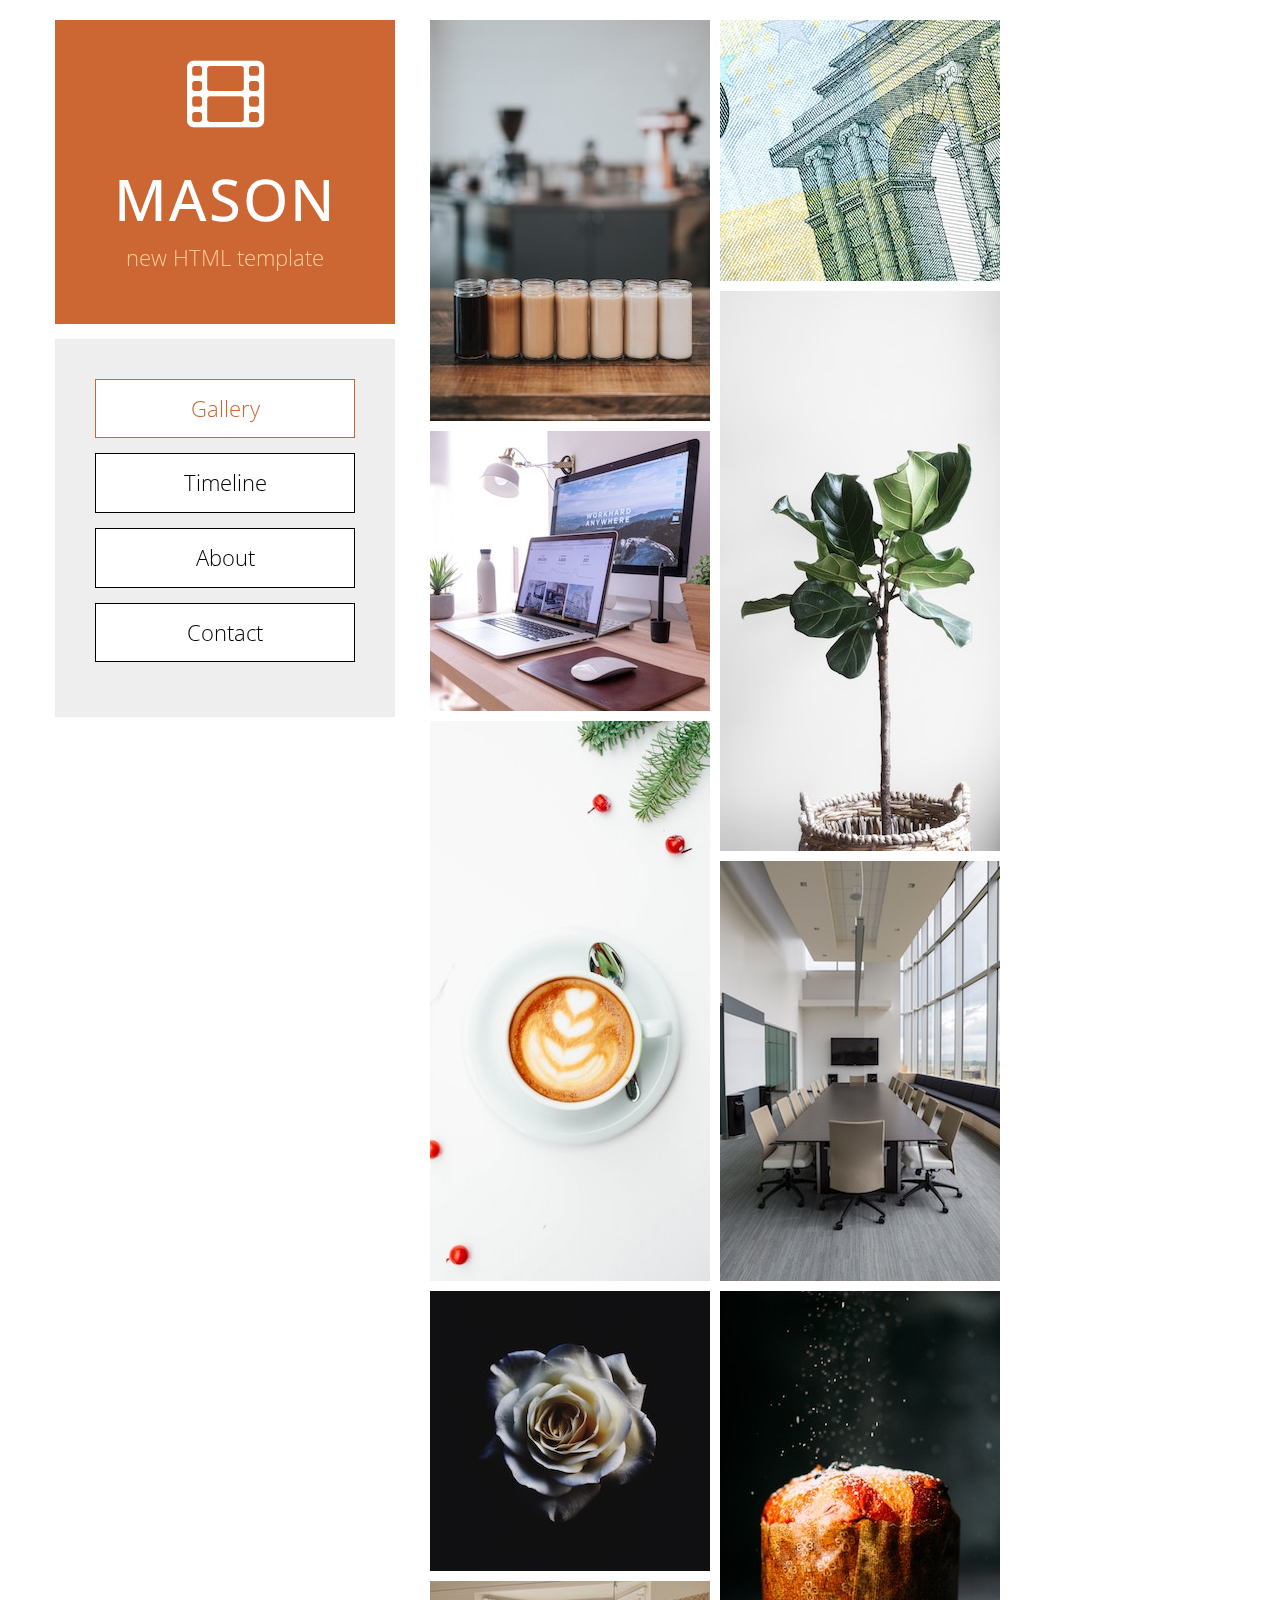
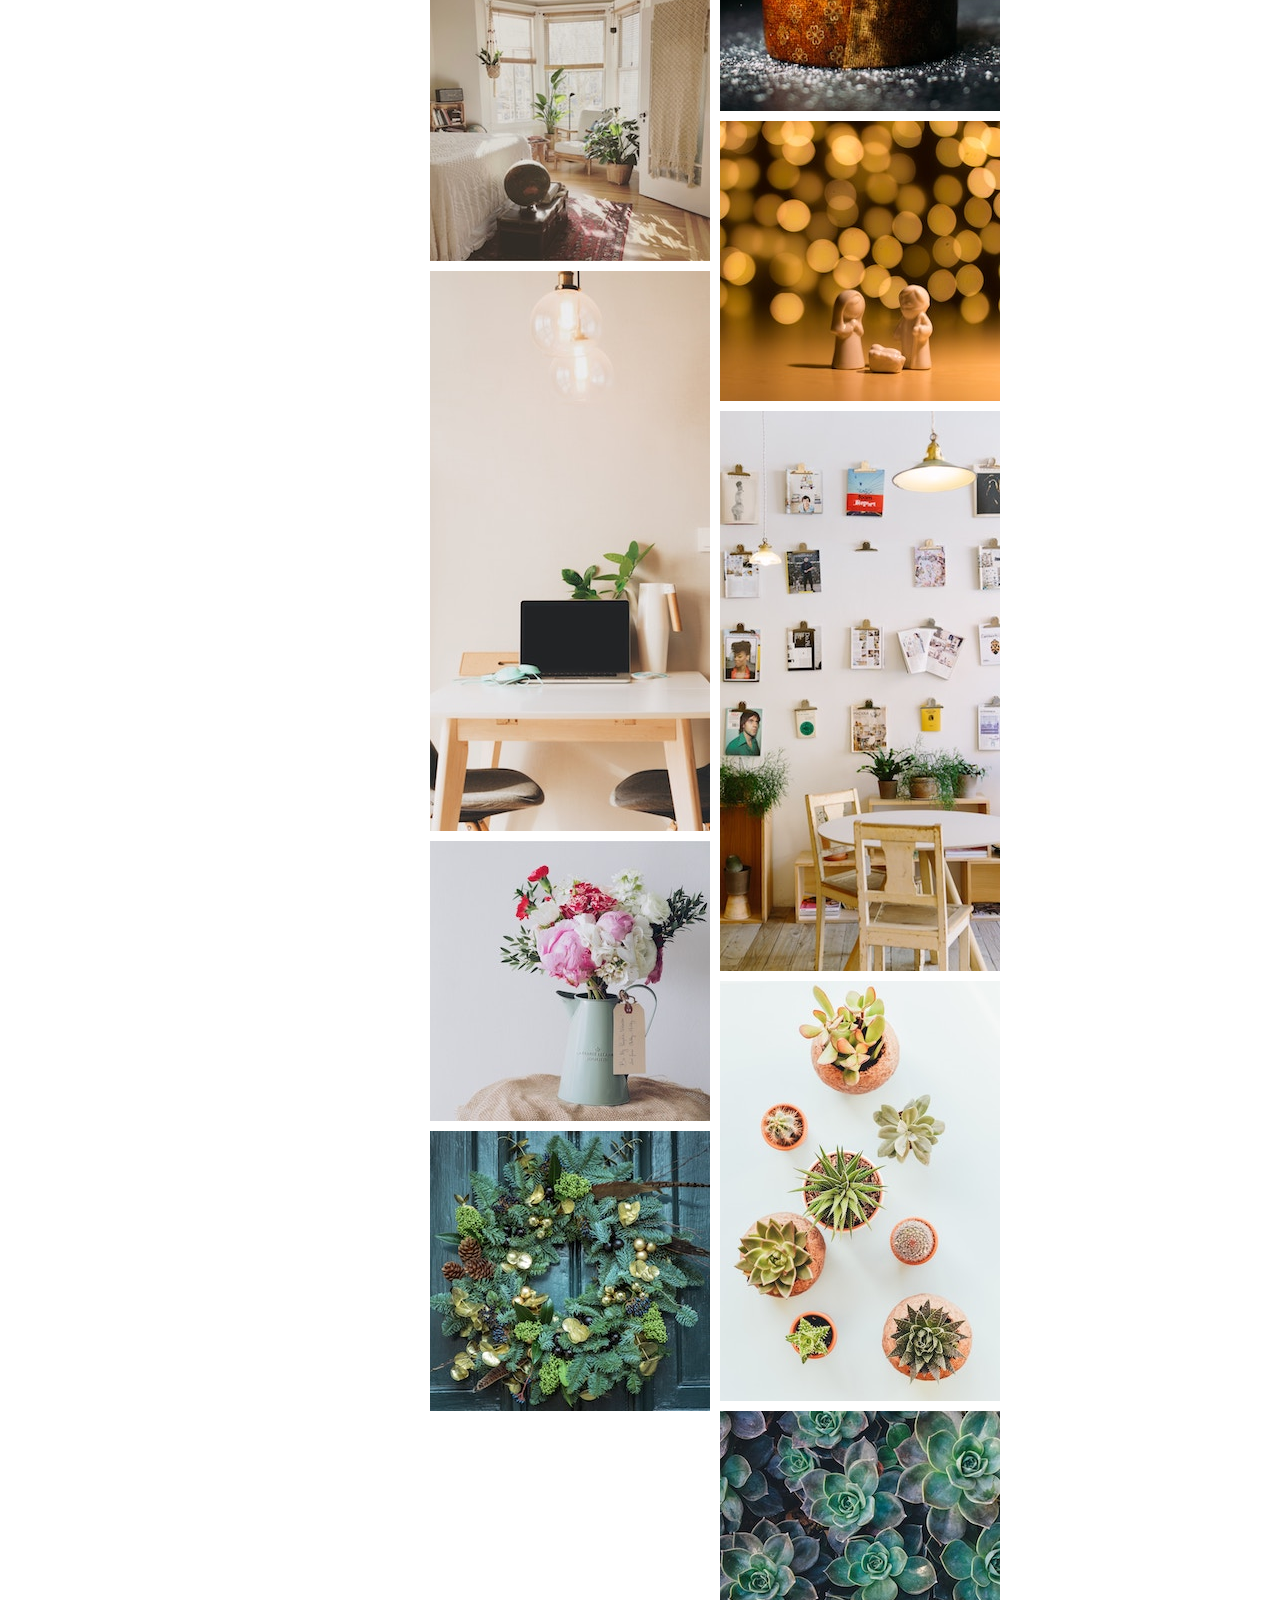
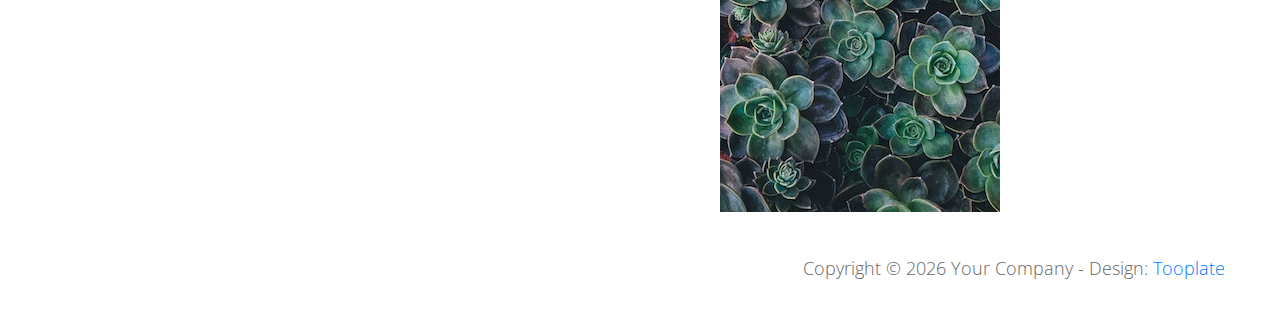
<file: index.html>
<!DOCTYPE html>
<html lang="en">
<head>
    <meta charset="utf-8">
    <meta http-equiv="X-UA-Compatible" content="IE=edge">
    <meta name="viewport" content="width=device-width, initial-scale=1">
    <title>Mason Bootstrap 4.0 Theme</title>
<!--

Template 2094 Mason

http://www.tooplate.com/view/2094-mason

-->
    <!-- load stylesheets -->
    <link rel="stylesheet" href="//fonts.googleapis.com/css?family=Open+Sans:300,400"> <!-- Google web font "Open Sans", https://fonts.google.com/ -->
    <link rel="stylesheet" href="font-awesome-4.7.0/css/font-awesome.min.css">         <!-- Font Awesome, http://fontawesome.io/ -->
    <link rel="stylesheet" href="css/bootstrap.min.css">                               <!-- Bootstrap styles, https://getbootstrap.com/ -->
    <link rel="stylesheet" href="css/tooplate-style.css">                            <!-- Templatemo style -->

    <!-- HTML5 shim and Respond.js for IE8 support of HTML5 elements and media queries -->
    <!-- WARNING: Respond.js doesn't work if you view the page via file:// -->
        <!--[if lt IE 9]>
          <script src="https://oss.maxcdn.com/html5shiv/3.7.2/html5shiv.min.js"></script>
          <script src="https://oss.maxcdn.com/respond/1.4.2/respond.min.js"></script>
          <![endif]-->
      </head>

      <body>
        <div class="container-fluid">
            <div class="tm-body">
                <div class="tm-sidebar sticky">
                    <section id="welcome" class="tm-content-box tm-banner margin-b-15">
                        <div class="tm-banner-inner">
                            <i class="fa fa-film fa-4x margin-b-40"></i>
                            <h1 class="tm-banner-title">Mason</h1>
                            <p class="tm-banner-subtitle">new HTML template</p>
                        </div>
                    </section>
                    <nav class="tm-main-nav">
                        <ul class="tm-main-nav-ul">
                            <li class="tm-nav-item"><a href="index.html" class="tm-nav-item-link tm-button active">Gallery</a>
                            </li>
                            <li class="tm-nav-item"><a href="timeline.html" class="tm-nav-item-link tm-button">Timeline</a>
                            </li>
                            <li class="tm-nav-item"><a href="about.html" class="tm-nav-item-link tm-button">About</a>
                            </li>
                            <li class="tm-nav-item"><a href="contact.html" class="tm-nav-item-link tm-button">Contact</a>
                            </li>
                        </ul>
                    </nav>
                </div>

                <div class="tm-main-content tm-gallery-container">
                    <div class="grid">
                        <div class="grid-item"><img src="img/gallery-img-23-01.jpg" alt="Image"></div>
                        <div class="grid-item"><img src="img/gallery-img-11-01.jpg" alt="Image"></div>
                        <div class="grid-item"><img src="img/gallery-img-12-01.jpg" alt="Image"></div>
                        <div class="grid-item"><img src="img/gallery-img-11-02.jpg" alt="Image"></div>
                        <div class="grid-item"><img src="img/gallery-img-12-02.jpg" alt="Image"></div>
                        <div class="grid-item"><img src="img/gallery-img-23-02.jpg" alt="Image"></div>
                        <div class="grid-item"><img src="img/gallery-img-11-03.jpg" alt="Image"></div>
                        <div class="grid-item"><img src="img/gallery-img-23-03.jpg" alt="Image"></div>
                        <div class="grid-item"><img src="img/gallery-img-11-04.jpg" alt="Image"></div>
                        <div class="grid-item"><img src="img/gallery-img-11-05.jpg" alt="Image"></div>
                        <div class="grid-item"><img src="img/gallery-img-12-03.jpg" alt="Image"></div>
                        <div class="grid-item"><img src="img/gallery-img-12-04.jpg" alt="Image"></div>
                        <div class="grid-item"><img src="img/gallery-img-11-06.jpg" alt="Image"></div>
                        <div class="grid-item"><img src="img/gallery-img-23-04.jpg" alt="Image"></div>
                        <div class="grid-item"><img src="img/gallery-img-11-07.jpg" alt="Image"></div>
                        <div class="grid-item"><img src="img/gallery-img-23-05.jpg" alt="Image"></div>
                    </div>
                </div> <!-- tm-main-content -->
            </div>

            <footer class="tm-footer text-right">
                <p>Copyright &copy; <span class="tm-current-year">2018</span> Your Company

                - Design: <a href="http://www.tooplate.com" target="_parent">Tooplate</a></p>
            </footer>

        </div> <!-- container-fluid -->

        <!-- load JS files -->

        <script src="js/jquery-1.11.3.min.js"></script>             <!-- jQuery (https://jquery.com/download/) -->
        <script src="js/imagesloaded.pkgd.min.js"></script> <!-- https://masonry.desandro.com/ -->
        <script src="js/masonry.pkgd.min.js"></script> <!-- https://masonry.desandro.com/ -->

        <!-- Templatemo scripts -->
        <script>

        $(document).ready(function(){

            // init Masonry
            // https://codepen.io/craigwheeler/pen/MYjBga
            var $grid = $('.grid').masonry({

                // set itemSelector so .grid-sizer is not used in layout
                // itemSelector: '.grid-item',
                // use element for option
                // columnWidth: '.grid-sizer',
                // percentPosition: true

                itemSelector: '.grid-item',
                isFitWidth: true,
                columnWidth: 1
            });
            // layout Masonry after each image loads
            $grid.imagesLoaded().progress( function() {
              $grid.masonry('layout');
            });

            // Update the current year in copyright
            $('.tm-current-year').text(new Date().getFullYear());
        });

        </script>
    </body>
    </html>
</file>
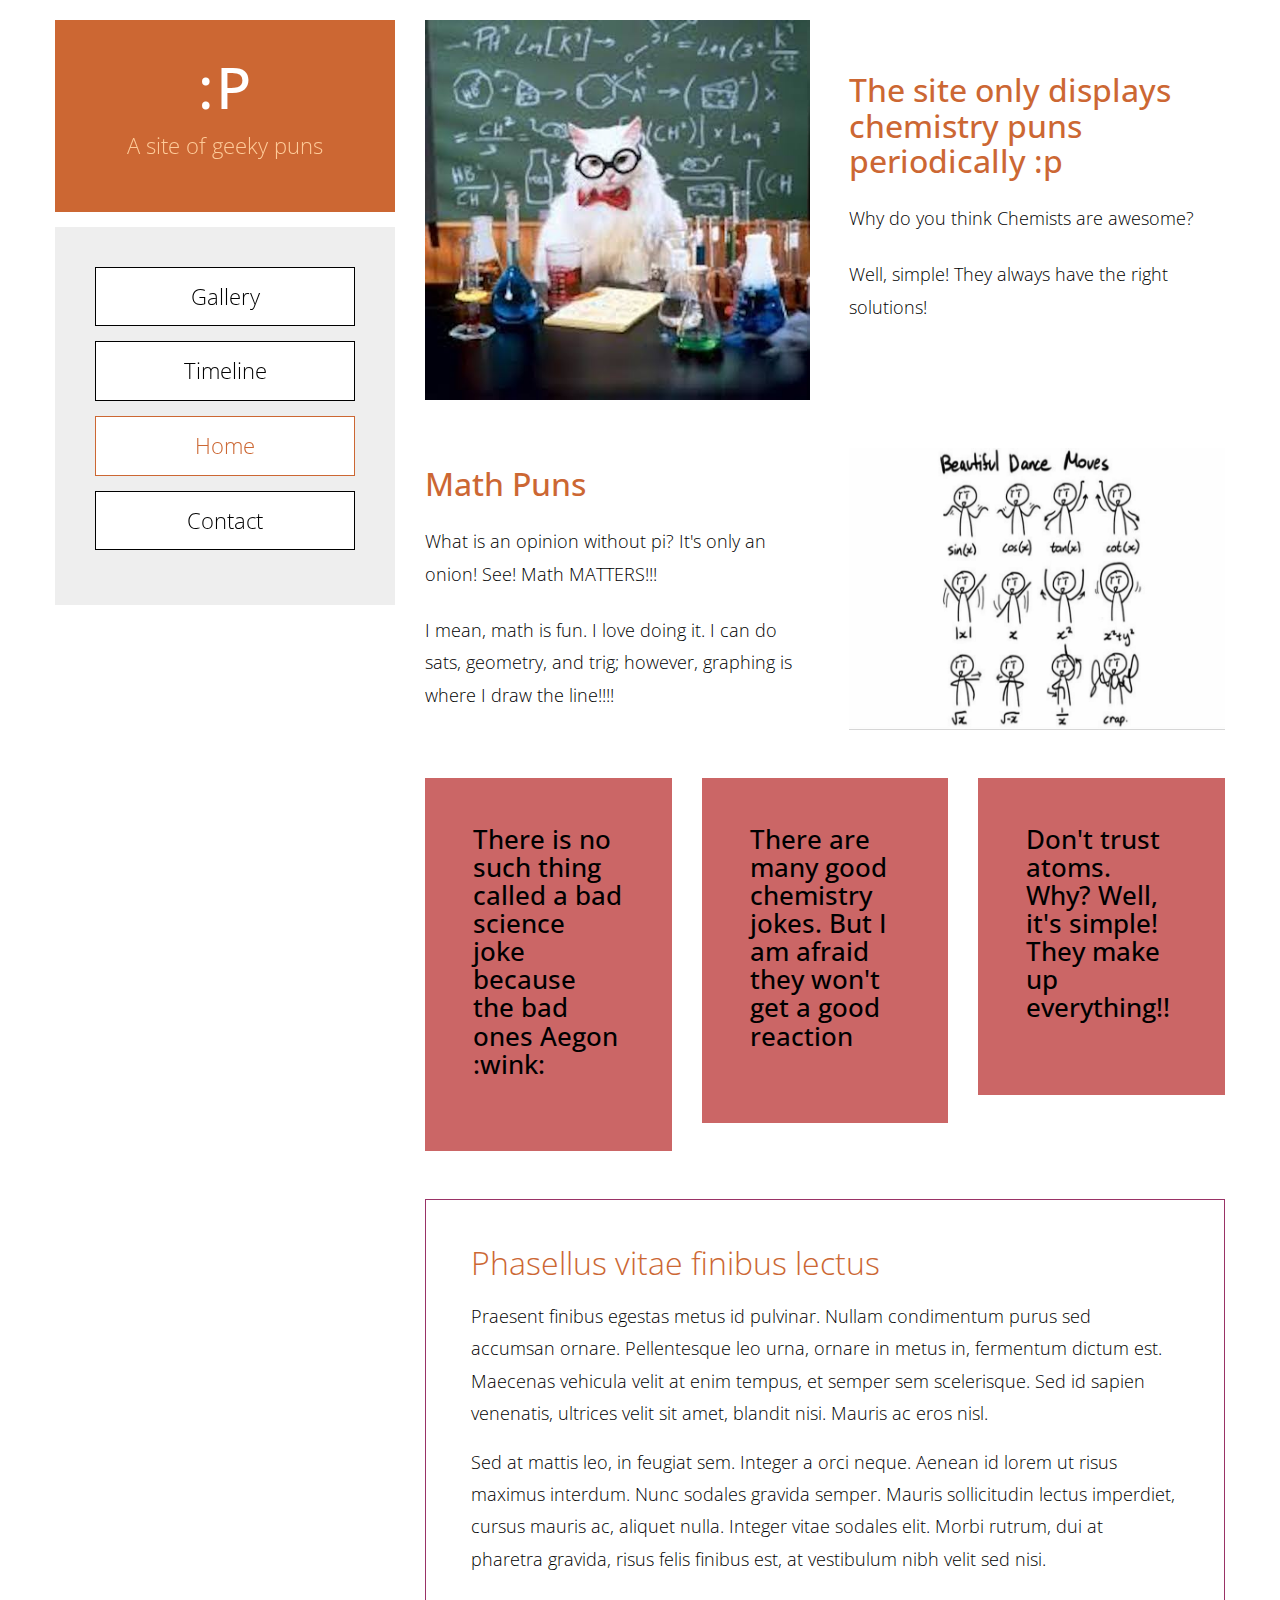
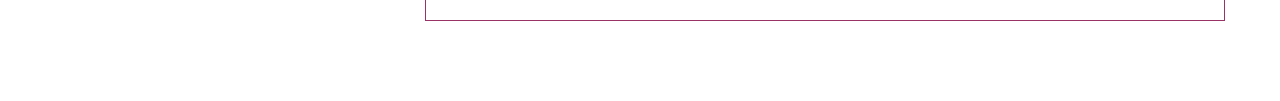
<file: about.html>
<!DOCTYPE html>
<html lang="en">
<head>
    <meta charset="utf-8">
    <meta http-equiv="X-UA-Compatible" content="IE=edge">
    <meta name="viewport" content="width=device-width, initial-scale=1">
    <title>Puns</title>
    <link rel="icon" type="img/x-icon" href="icon.png" />
<!--

Template 2094 Mason

http://www.tooplate.com/view/2094-mason

-->
<!-- load stylesheets -->
<link rel="stylesheet" href="//fonts.googleapis.com/css?family=Open+Sans:300,400">   <!-- Google web font "Open Sans", https://fonts.google.com/ -->
<link rel="stylesheet" href="font-awesome-4.7.0/css/font-awesome.min.css">           <!-- Font Awesome, http://fontawesome.io/ -->
<link rel="stylesheet" href="css/bootstrap.min.css">                                 <!-- Bootstrap styles, https://getbootstrap.com/ -->
<link rel="stylesheet" href="css/tooplate-style.css">                              	 <!-- Templatemo style -->

<!-- HTML5 shim and Respond.js for IE8 support of HTML5 elements and media queries -->
<!-- WARNING: Respond.js doesn't work if you view the page via file:// -->
        <!--[if lt IE 9]>
          <script src="https://oss.maxcdn.com/html5shiv/3.7.2/html5shiv.min.js"></script>
          <script src="https://oss.maxcdn.com/respond/1.4.2/respond.min.js"></script>
      <![endif]-->
</head>

<body>
    <div class="container-fluid">
        <div class="tm-body">
            <div class="tm-sidebar sticky">
                <section id="welcome" class="tm-content-box tm-banner margin-b-15">
                    <div class="tm-banner-inner">
                        
                        <h1 class="tm-banner-title">:P</h1>
                        <p class="tm-banner-subtitle">A site of geeky puns</p>
                    </div>
                </section>
                <nav class="tm-main-nav">
                    <ul class="tm-main-nav-ul">
                        <li class="tm-nav-item"><a href="index.html" class="tm-nav-item-link tm-button">Gallery</a>
                        </li>
                        <li class="tm-nav-item"><a href="timeline.html" class="tm-nav-item-link tm-button">Timeline</a>
                        </li>
                        <li class="tm-nav-item"><a href="about.html" class="tm-nav-item-link tm-button active">Home</a>
                        </li>
                        <li class="tm-nav-item"><a href="contact.html" class="tm-nav-item-link tm-button">Contact</a>
                        </li>
                    </ul>
                </nav>
            </div>
            <div class="tm-main-content">
                <div class="row mb-5">
                    <div class="col-xs-12 col-sm-12 col-md-6 col-lg-6 text-center mb-md-0 mb-4"><img src="img/chemistry.jpeg" alt="Image" class="img-fluid"></div>
                    <div class="col-xs-12 col-sm-12 col-md-6 col-lg-6 pl-md-4 tm-flex-center">
                        <div class="tm-about-text tm-flexbox-ie-fix">
                            <h2 class="tm-orange-text mb-4">The site only displays chemistry puns periodically :p</h2>
                            <p class="mb-4">Why do you think Chemists are awesome? </p>
                            <p class="mb-4">Well, simple! They always have the right solutions! </p>
                            <!--p class='mb-4'></p-->
                            <!--a href="#" class="tm-button tm-button-normal tm-button-red">More Chemistry Puns</a-->
                        </div>
                    </div>
                </div> <!-- row -->
                <div class="row mb-5">
                    <div class="col-xs-12 col-sm-12 col-md-6 col-lg-6 mb-md-0 mb-4 tm-flex-center">
                        <div class="tm-about-text tm-flexbox-ie-fix">
                            <h2 class="tm-orange-text mb-4">Math Puns</h2>
                            <p class="mb-4">What is an opinion without pi?  It's only an onion! See! Math MATTERS!!!</p>
                            <p>I mean, math is fun.  I love doing it.  I can do sats, geometry, and trig; however, graphing is where I draw the line!!!!</p>
                        </div>
                    </div>
                    <div class="col-xs-12 col-sm-12 col-md-6 col-lg-6 text-center pl-md-4"><img src="img/mathDance.jpg" alt="Image" class="img-fluid"></div>
                </div> <!-- row -->
                <div class="row mb-4">
                    <div class="col-xs-12 col-sm-6 col-md-6 col-lg-4 mb-4">
                        <div class="tm-bg-red p-5">
                            <!--i class="fa fa-4x fa-audio-description d-block mb-4 text-center"></i-->
                            <h3 class="mb-4">There is no such thing called a bad science joke because the bad ones Aegon :wink:    
                            </h3>
                        </div>
                    </div>
                    <div class="col-xs-12 col-sm-6 col-md-6 col-lg-4 mb-4">
                        <div class="tm-bg-red p-5">
                            <!--i class="fa fa-4x fa-clock-o d-b mb-4 text-center"></i-->
                            <h3 class="mb-4">There are many good chemistry jokes.  But I am afraid they won't get a good reaction </h3>
                            
                        </div>
                    </div>
                    <div class="col-xs-12 col-sm-6 col-md-6 col-lg-4 mb-4">
                        <div class="tm-bg-red p-5">
                            <!--i class="fa fa-4x fa-birthday-cake d-block mb-4 text-center"></i-->
                            <h3 class="mb-4">Don't trust atoms.  Why? Well, it's simple! They make up everything!!</h3>
                        
                        </div>
                    </div>
                </div> <!-- row -->
                <div class="row">
                    <div class="col-xs-12 col-sm-12 col-md-12 col-lg-12">
                        <div class="tm-box-pad tm-bordered-box">
                            <h2 class="tm-section-title tm-orange-text">Phasellus vitae finibus lectus</h2>
                            <p>Praesent finibus egestas metus id pulvinar. Nullam condimentum purus sed accumsan ornare. Pellentesque leo urna, ornare in metus in, fermentum dictum est. Maecenas vehicula velit at enim tempus, et semper sem scelerisque. Sed id sapien venenatis, ultrices velit sit amet, blandit nisi. Mauris ac eros nisl.</p>
                            <p>Sed at mattis leo, in feugiat sem. Integer a orci neque. Aenean id lorem ut risus maximus interdum. Nunc sodales gravida semper. Mauris sollicitudin lectus imperdiet, cursus mauris ac, aliquet nulla. Integer vitae sodales elit. Morbi rutrum, dui at pharetra gravida, risus felis finibus est, at vestibulum nibh velit sed nisi.</p>
                        </div>
                    </div>
                </div>
            </div>
        </div>
        <footer class="tm-footer text-right">
        
        </footer>
    </div> <!-- container-fluid -->

    <!-- load JS files -->
    <script src="js/jquery-1.11.3.min.js"></script>     <!-- jQuery (https://jquery.com/download/) -->
    <script>

        $(document).ready(function(){
            // Update the current year in copyright
            $('.tm-current-year').text(new Date().getFullYear());
        });

    </script>

</body>
</html>
</file>
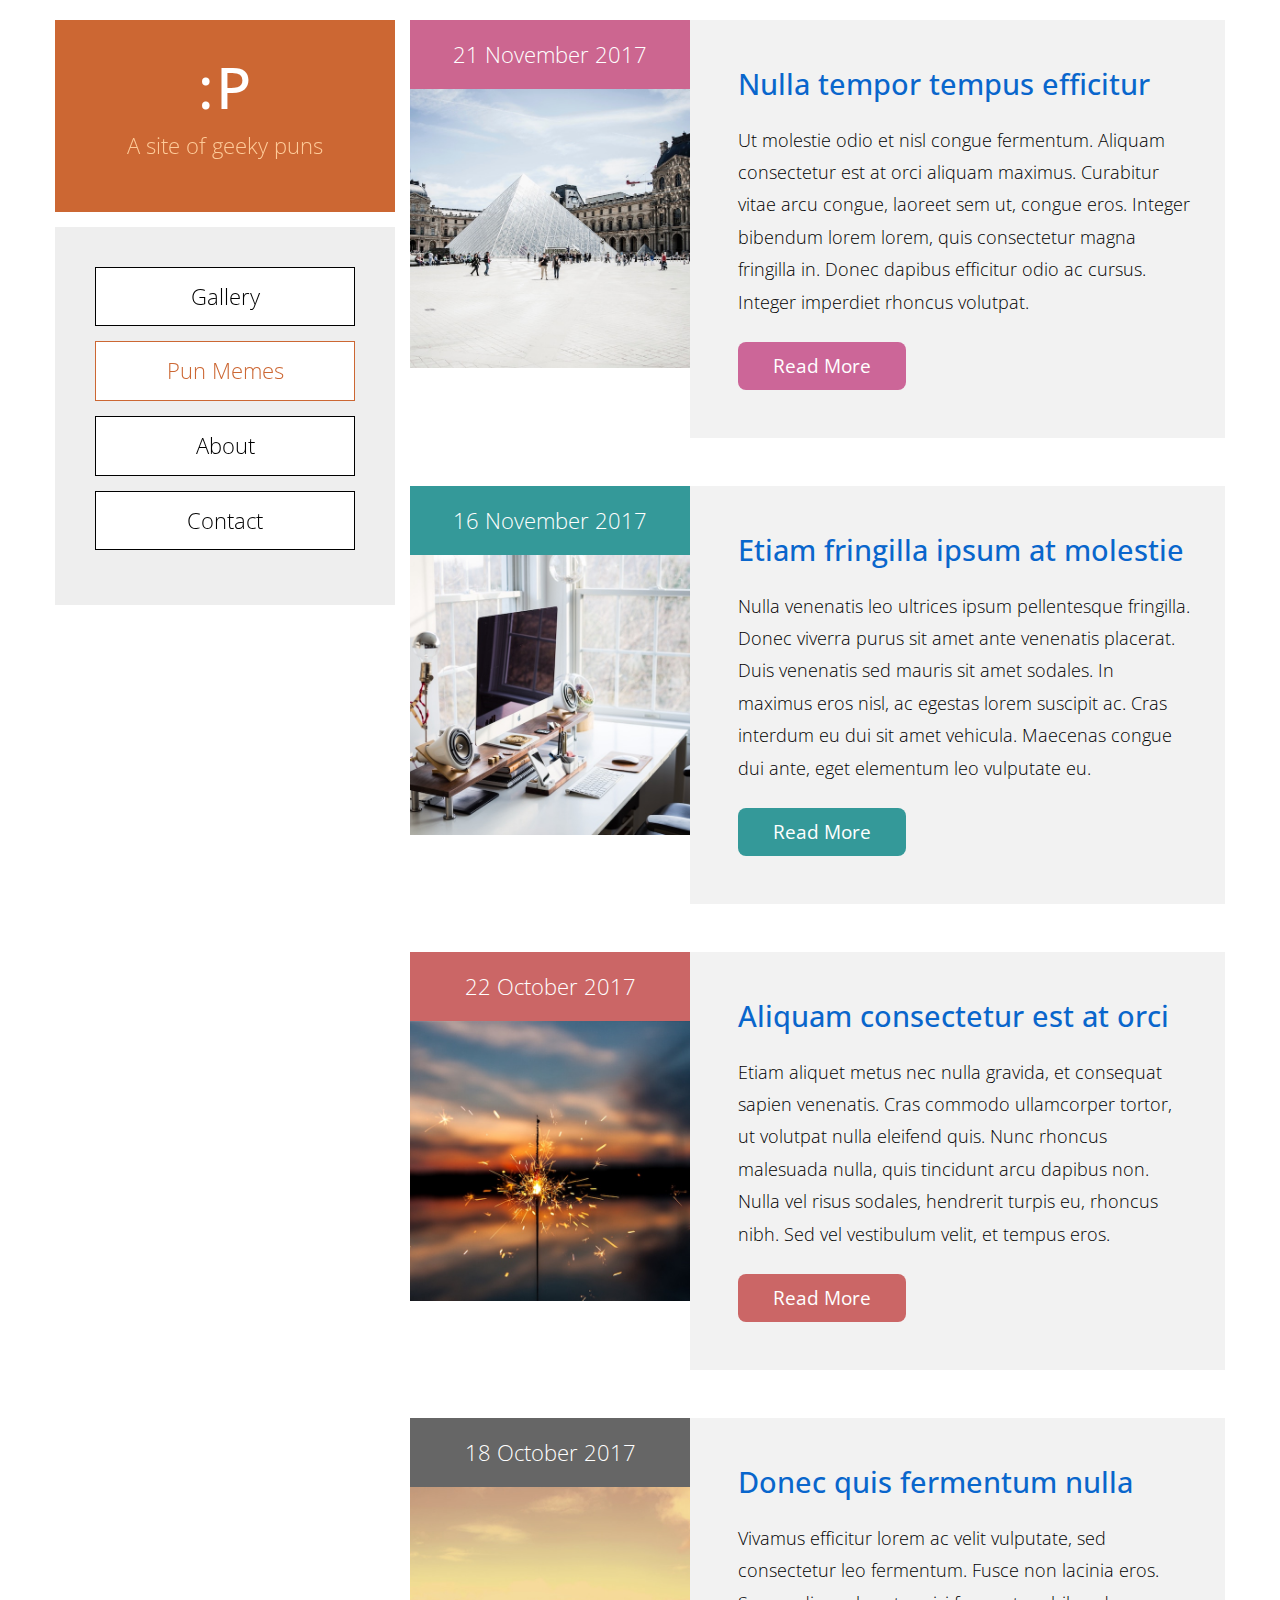
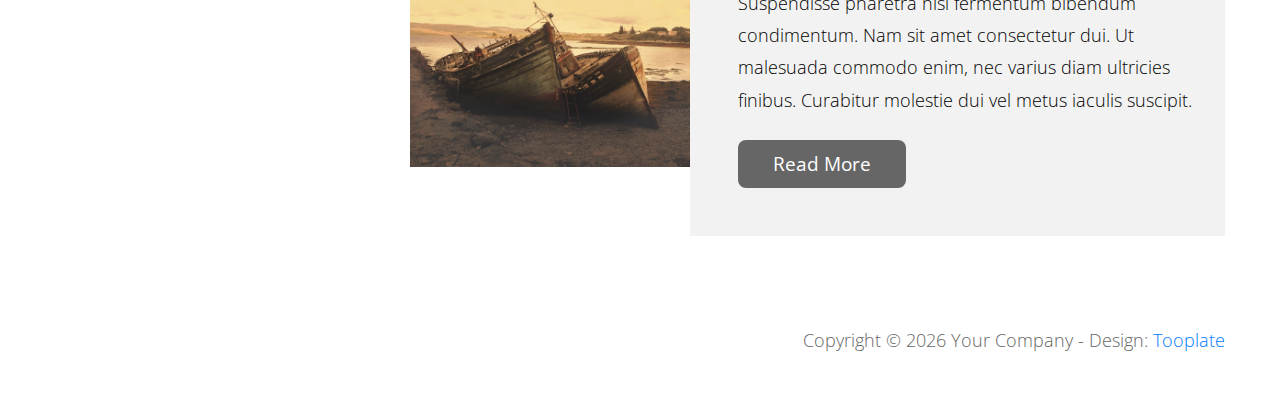
<file: timeline.html>
<!DOCTYPE html>
<html lang="en">
<head>
    <meta charset="utf-8">
    <meta http-equiv="X-UA-Compatible" content="IE=edge">
    <meta name="viewport" content="width=device-width, initial-scale=1">
    <title>Mason Theme - Timeline</title>
<!--

Template 2094 Mason

http://www.tooplate.com/view/2094-mason

-->
    <!-- load stylesheets -->
    <link rel="stylesheet" href="//fonts.googleapis.com/css?family=Open+Sans:300,400">   <!-- Google web font "Open Sans", https://fonts.google.com/ -->
    <link rel="stylesheet" href="font-awesome-4.7.0/css/font-awesome.min.css">           <!-- Font Awesome, http://fontawesome.io/ -->
    <link rel="stylesheet" href="css/bootstrap.min.css">                                 <!-- Bootstrap styles, https://getbootstrap.com/ -->
    <link rel="stylesheet" href="css/tooplate-style.css">                              <!-- Templatemo style -->

    <!-- HTML5 shim and Respond.js for IE8 support of HTML5 elements and media queries -->
    <!-- WARNING: Respond.js doesn't work if you view the page via file:// -->
        <!--[if lt IE 9]>
          <script src="https://oss.maxcdn.com/html5shiv/3.7.2/html5shiv.min.js"></script>
          <script src="https://oss.maxcdn.com/respond/1.4.2/respond.min.js"></script>
          <![endif]-->
      </head>

      <body>
        <div class="container-fluid">
            <div class="tm-body">
                <div class="tm-sidebar sticky">
                    <section id="welcome" class="tm-content-box tm-banner margin-b-15">
                        <div class="tm-banner-inner">
                            
                            <h1 class="tm-banner-title">:p</h1>
                            <p class="tm-banner-subtitle">A site of geeky puns</p>
                        </div>
                    </section>
                    <nav class="tm-main-nav">
                        <ul class="tm-main-nav-ul">
                            <li class="tm-nav-item"><a href="index.html" class="tm-nav-item-link tm-button">Gallery</a>
                            </li>
                            <li class="tm-nav-item"><a href="timeline.html" class="tm-nav-item-link tm-button active">Pun Memes</a>
                            </li>
                            <li class="tm-nav-item"><a href="about.html" class="tm-nav-item-link tm-button">About</a>
                            </li>
                            <li class="tm-nav-item"><a href="contact.html" class="tm-nav-item-link tm-button">Contact</a>
                            </li>
                        </ul>
                    </nav>
                </div>

                <div class="tm-main-content">

                    <div class="row mb-5">
                        <div class="media tm-flexbox-ie-fix tm-width-ie-fix">
                            <div class="tm-media-img-container">
                                <div class="text-center pt-31 pb-31 tm-timeline-date tm-bg-pink">21 November 2017</div>
                                <img class="d-flex img-fluid" src="img/610x610-01.jpg" alt="Generic placeholder image">
                            </div>

                          <div class="media-body tm-flexbox-ie-fix tm-width-ie-fix tm-bg-light-gray">
                            <div class="p-5">
                                <h2 class="mb-4 mt-0 tm-blue-text tm-timeline-item-title">Nulla tempor tempus efficitur</h2>
                                <p class="mb-4">
                                Ut molestie odio et nisl congue fermentum. Aliquam consectetur est at orci aliquam maximus. Curabitur vitae arcu congue, laoreet sem ut, congue eros. Integer bibendum lorem lorem, quis consectetur magna fringilla in. Donec dapibus efficitur odio ac cursus. Integer imperdiet rhoncus volutpat.
                                </p>

                                <a href="#" class="btn btn-primary tm-button-rounded tm-button-pink tm-button-no-border tm-button-normal tm-button-timeline">Read More</a>
                            </div>
                          </div>
                        </div>
                    </div> <!-- row -->

                    <div class="row mb-5">
                        <div class="media tm-flexbox-ie-fix tm-width-ie-fix">
                            <div class="tm-media-img-container">
                                <div class="text-center pt-31 pb-31 tm-timeline-date tm-bg-green">16 November 2017</div>
                                <img class="d-flex img-fluid" src="img/610x610-02.jpg" alt="Generic placeholder image">
                            </div>

                            <div class="media-body tm-flexbox-ie-fix tm-width-ie-fix tm-bg-light-gray">
                                <div class="p-5">
                                    <h2 class="mb-4 mt-0 tm-blue-text tm-timeline-item-title">Etiam fringilla ipsum at molestie</h2>
                                    <p class="mb-4">
                                    Nulla venenatis leo ultrices ipsum pellentesque fringilla. Donec viverra purus sit amet ante venenatis placerat. Duis venenatis sed mauris sit amet sodales. In maximus eros nisl, ac egestas lorem suscipit ac. Cras interdum eu dui sit amet vehicula. Maecenas congue dui ante, eget elementum leo vulputate eu.
                                    </p>

                                    <a href="#" class="btn btn-primary tm-button-rounded tm-button-green tm-button-no-border tm-button-normal tm-button-timeline">Read More</a>
                                </div>
                            </div>
                        </div>
                    </div> <!-- row -->

                    <div class="row mb-5">
                        <div class="media tm-flexbox-ie-fix tm-width-ie-fix">
                            <div class="tm-media-img-container">
                                <div class="text-center pt-31 pb-31 tm-timeline-date tm-bg-red">22 October 2017</div>
                                <img class="d-flex img-fluid" src="img/610x610-03.jpg" alt="Generic placeholder image">
                            </div>

                          <div class="media-body tm-flexbox-ie-fix tm-width-ie-fix tm-bg-light-gray">
                            <div class="p-5">
                                <h2 class="mb-4 mt-0 tm-blue-text tm-timeline-item-title">Aliquam consectetur est at orci</h2>
                                <p class="mb-4">Etiam aliquet metus nec nulla gravida, et consequat sapien venenatis. Cras commodo ullamcorper tortor, ut volutpat nulla eleifend quis. Nunc rhoncus malesuada nulla, quis tincidunt arcu dapibus non. Nulla vel risus sodales, hendrerit turpis eu, rhoncus nibh. Sed vel vestibulum velit, et tempus eros.</p>

                                <a href="#" class="btn btn-primary tm-button-rounded tm-button-red tm-button-no-border tm-button-normal tm-button-timeline">Read More</a>
                            </div>
                          </div>
                        </div>
                    </div> <!-- row -->

                    <div class="row mb-5">
                        <div class="media tm-flexbox-ie-fix tm-width-ie-fix">
                            <div class="tm-media-img-container">
                                <div class="text-center pt-31 pb-31 tm-timeline-date tm-bg-gray">18 October 2017</div>
                                <img class="d-flex img-fluid" src="img/610x610-04.jpg" alt="Generic placeholder image">
                            </div>

                          <div class="media-body tm-flexbox-ie-fix tm-width-ie-fix tm-bg-light-gray">
                            <div class="p-5">
                                <h2 class="mb-4 mt-0 tm-blue-text tm-timeline-item-title">Donec quis fermentum nulla</h2>
                                <p class="mb-4">Vivamus efficitur lorem ac velit vulputate, sed consectetur leo fermentum. Fusce non lacinia eros. Suspendisse pharetra nisi fermentum bibendum condimentum. Nam sit amet consectetur dui. Ut malesuada commodo enim, nec varius diam ultricies finibus. Curabitur molestie dui vel metus iaculis suscipit.</p>
                                <a href="#" class="btn btn-primary tm-button-rounded tm-button-gray tm-button-no-border tm-button-normal tm-button-timeline">Read More</a>
                            </div>
                          </div>
                        </div>
                    </div> <!-- row -->
                </div>
            </div>

            <footer class="tm-footer text-right">
                <p>Copyright &copy; <span class="tm-current-year">2018</span> Your Company

                - Design: <a href="http://www.tooplate.com" target="_parent">Tooplate</a></p>
            </footer>
        </div> <!-- container-fluid -->

        <!-- load JS files -->
        <script src="js/jquery-1.11.3.min.js"></script>             <!-- jQuery (https://jquery.com/download/) -->
        <script>

        $(document).ready(function(){
            // Update the current year in copyright
            $('.tm-current-year').text(new Date().getFullYear());
        });

        </script>
    </body>
    </html>
</file>
<file: css/tooplate-style.css>
/*

Template 2094 Mason

http://www.tooplate.com/view/2094-mason

*/

a:focus {
	color: #666;
	outline: none;
}

ul {
	padding: 0;
	margin: 0;
}

p { line-height: 1.8; }
p:last-child { margin-bottom: 0; }
h3 { font-size: 1.6rem; }

body {
	color: #000;
	font-family: 'Open Sans', Helvetica, Arial, sans-serif;
	font-size: 18px;
	font-weight: 300;
	overflow-x: hidden;
}

.margin-b-15 { margin-bottom: 15px; }
.margin-b-40 { margin-bottom: 40px; }
.margin-b-50 { margin-bottom: 50px; }
.pt-31 { padding-top: 1.1rem!important; }
.pb-31 { padding-bottom: 1.1rem!important; }
.tm-welcome-img { width: 100%; }
.tm-bg-light-gray { background-color: #F2F2F2; }
.tm-blue-text { color: #0966CC; }
.tm-black-text { color: #000; }
.tm-box-pad { padding: 45px 40px; }
.tm-bordered-box { border: 1px solid #993366; }
.tm-address-box { padding: 35px 30px 10px; }

.tm-sidebar {
	float: none;
	width: 100%;
	max-width: 100%;
	margin-bottom: 20px;
}

.tm-body {
	margin-top: 20px;
	position: relative;
	overflow-x: hidden;
	overflow-y: auto;
}

.tm-main-nav {
	background-color: #EEEEEE;
	font-size: 1.4rem;
}

.tm-main-nav-ul {
	text-align: center;
	-webkit-box-flex: 1;
	-webkit-flex: 1;
	    -ms-flex: 1;
	        flex: 1;
	display: -webkit-box;
	display: -webkit-flex;
	display: -ms-flexbox;
	display: flex;
	-webkit-box-orient: vertical;
	-webkit-box-direction: normal;
	-webkit-flex-direction: column;
	    -ms-flex-direction: column;
	        flex-direction: column;
	-webkit-box-align: center;
	-webkit-align-items: center;
	    -ms-flex-align: center;
	        align-items: center;
	-webkit-box-pack: center;
	-webkit-justify-content: center;
	    -ms-flex-pack: center;
	        justify-content: center;
}

.tm-nav-item {
	list-style: none;
	margin-bottom: 15px;
	width: 100%;
}

.tm-nav-item-link {
	padding: 10px;
	width: 100%;
}

.tm-nav-item-link:focus { text-decoration: none; }
.tm-orange-text { color: #CC6733; }
.tm-button,
.tm-button:focus {
	background-color: #fff;
	border: 1px solid #000;
	border-radius: 0;
	color: #000;
	display: block;
	-webkit-transition: all 0.3s ease;
	transition: all 0.3s ease;
}

.tm-button:hover,
.tm-button.active {
	background-color: #fff;
	border: 1px solid #CC6733;
	color: #CC6733;
	text-decoration: none;
}

.tm-button-normal {
	cursor: pointer;
	display: inline-block;
	font-size: 1.2rem;
	padding: 15px 50px;
	-webkit-transition: all 0.3s ease;
	transition: all 0.3s ease;
}

.tm-button-normal:focus { outline: none; }
.tm-bg-orange { background-color: #CC6733; color:white; }
.tm-button-rounded { border-radius: 8px; padding-top: 12px; padding-bottom: 12px; }
.tm-button-orange { background-color: #CC6733; }
.tm-button-orange:hover,
.tm-button-orange:focus { background-color: #e68d5f; }
.tm-bg-pink { background-color: #CC6690; }
.tm-button-pink { background-color: #CC6698; }
.tm-button-pink:focus,
.tm-button-pink:hover { background-color: #ff84c0; }
.tm-button-green { background-color: #349999; }
.tm-button-green:focus,
.tm-button-green:hover { background-color: #43c7c7; }
.tm-bg-green { background-color: #349999; }
.tm-bg-red{ background-color: #CB6666; }
.tm-button-red { background-color: #CB6666; }
.tm-button-red:focus,
.tm-button-red:hover { background-color: #f37373; }
.tm-bg-gray { background-color: #666666; }
.tm-button-no-border { border: none; }
.tm-button-gray {
	background-color: #666666;
	color: white;
	border: none;
	padding: 12px 40px;
}
.tm-button-gray:hover {
	background-color: #999898;
	border: none;
	color: white;
}

.tm-button-timeline { padding-left: 35px; padding-right: 35px; }
.tm-timeline-item-title { font-size: 1.8rem; }
.tm-timeline-date { color:white; font-size: 1.4rem; }

.tm-section-title {
	font-size: 2rem;
	font-weight: 300;
	margin-top: 0;
	margin-bottom: 30px;
}

.tm-banner { padding: 0; }

.tm-banner-inner {
	background-color: #CC6733;
	color: white;
	height: 100%;
	padding: 35px 35px 45px;
	text-align: center;
	display: -webkit-box;
	display: -webkit-flex;
	display: -ms-flexbox;
	display: flex;
    -webkit-box-orient: vertical;
    -webkit-box-direction: normal;
    -webkit-flex-direction: column;
        -ms-flex-direction: column;
            flex-direction: column;
    -webkit-box-align: center;
    -webkit-align-items: center;
        -ms-flex-align: center;
            align-items: center;
    -webkit-box-pack: center;
    -webkit-justify-content: center;
        -ms-flex-pack: center;
            justify-content: center;
}

.tm-banner-title {
	font-size: 3.6rem;
	letter-spacing: 2px;
	text-transform: uppercase;
}

.tm-banner-subtitle {
	color: #FECB99;
	font-size: 1.4rem;
}

.tm-gallery-container {	overflow-y: hidden; }

.grid {
  max-width: 1165px;
  margin: 0 auto;
}

/* clearfix */
.grid:after {
  content: '';
  display: block;
  clear: both;
}

/* fluid 5 columns */
.grid-item { margin: 5px; }

/* Firefox hack
   https://css-tricks.com/snippets/css/css-hacks-targeting-firefox/
*/
@-moz-document url-prefix() {
  	.grid figure {
		margin: 10px 1.1666%;	/* padding-bottom in % not working in FF, so use em instead. */
	}
}

.contact-form {	overflow: hidden; }

.form-control {
	border-radius: 0;
	font-size: 1em;
}

.form-control:focus {
    border-color: #CC6733;
    box-shadow: inset 0 1px 1px rgba(230, 141, 95, .075), 0 0 8px rgba(230, 141, 95, 0.58);
}

.form-group { margin-bottom: 20px; }

.tm-footer {
	color: #666;
	padding-top: 40px;
	padding-bottom: 40px;
}

#google-map {
    height: 360px;
    width: 100%;
}

.tm-content-box-home {
	position: relative;
	margin-bottom: 63px;
}

.tm-content-box { margin-top: 60px; }
.tm-content-box:first-child { margin-top: 0; }
.tm-box-pad { padding: 35px 20px; }

.tm-flex-center {
	display: -webkit-box;
    display: -webkit-flex;
    display: -ms-flexbox;
    display: flex;
	-webkit-box-align: center;
	-webkit-align-items: center;
	    -ms-flex-align: center;
	        align-items: center;
	-webkit-box-pack: center;
	-webkit-justify-content: center;
	    -ms-flex-pack: center;
	        justify-content: center;
}

.tm-about-text { max-width: 575px; }
.media { display: block; }
.media-body { height: auto; }
.tm-flexbox-ie-fix { flex: 1 1 auto; }
.tm-width-ie-fix { width: 100%; }
address { line-height: 2; }
.tm-media-img-container, .tm-media-img-container img { width: 100%; }

.grid {
	position: relative;
	margin: -1.5rem auto;
	list-style: none;
	text-align: center;
}

@media (min-width: 524px) {
	/* Firefox hack
   		https://css-tricks.com/snippets/css/css-hacks-targeting-firefox/
	*/
	@-moz-document url-prefix() {
	  	.grid figure {
			margin: 8px 1%;	/* padding-bottom in % not working in FF, so use em instead. */
		}
	}
}

@media (min-width: 640px) {
	.media { display: flex; }
	.tm-media-img-container, .tm-media-img-container img { width: auto; }
	.tm-media-img-container img { max-width: 280px; }
}

@media (min-width: 800px) {
	.tm-section-title { margin-bottom: 30px; }
	.tm-box-pad { padding: 45px 40px; }

	/* Firefox hack
   	https://css-tricks.com/snippets/css/css-hacks-targeting-firefox/
	*/
	@-moz-document url-prefix() {
	  	.grid figure {
			margin: 10px 1.1666%;	/* padding-bottom in % not working in FF, so use em instead. */
		}
	}
}

@media (min-width: 992px) {
	.container-fluid { max-width: 992px; }
	.tm-sidebar {
		float: left;
		width: 260px;
	}

	.tm-sidebar.sticky {
		position: fixed;
		top: 20px;
	}

	.tm-main-content { margin-left: 290px; }
	.tm-box-pad { padding: 30px; }
	.grid { margin: -1.5rem auto -1.5rem 0;	}
}

@media (min-width: 1200px) {
	.container-fluid { max-width: 1200px; }
	.tm-sidebar { width: 340px;	}
	.tm-nav-item-link { padding: 12px; }
	.tm-main-content { margin-left: 370px; }
	.tm-section-title { margin-bottom: 20px; }
	.tm-box-pad { padding: 45px; }
}

@media (min-width: 1400px) {
	.container-fluid { max-width: 1605px; }
	.tm-sidebar { width: 360px; }
	.media-body { height: 348px; }
	.tm-main-content { margin-left: 415px; }
	.tm-section-title { margin-bottom: 30px; }
}

.tm-main-nav {
	display: -webkit-box;
	display: -webkit-flex;
	display: -ms-flexbox;
	display: flex;
	height: 100%;
	padding: 40px;
}

@media screen and (max-width: 564px) {
	.tm-banner-title { font-size: 2.8em; }
}
</file>
